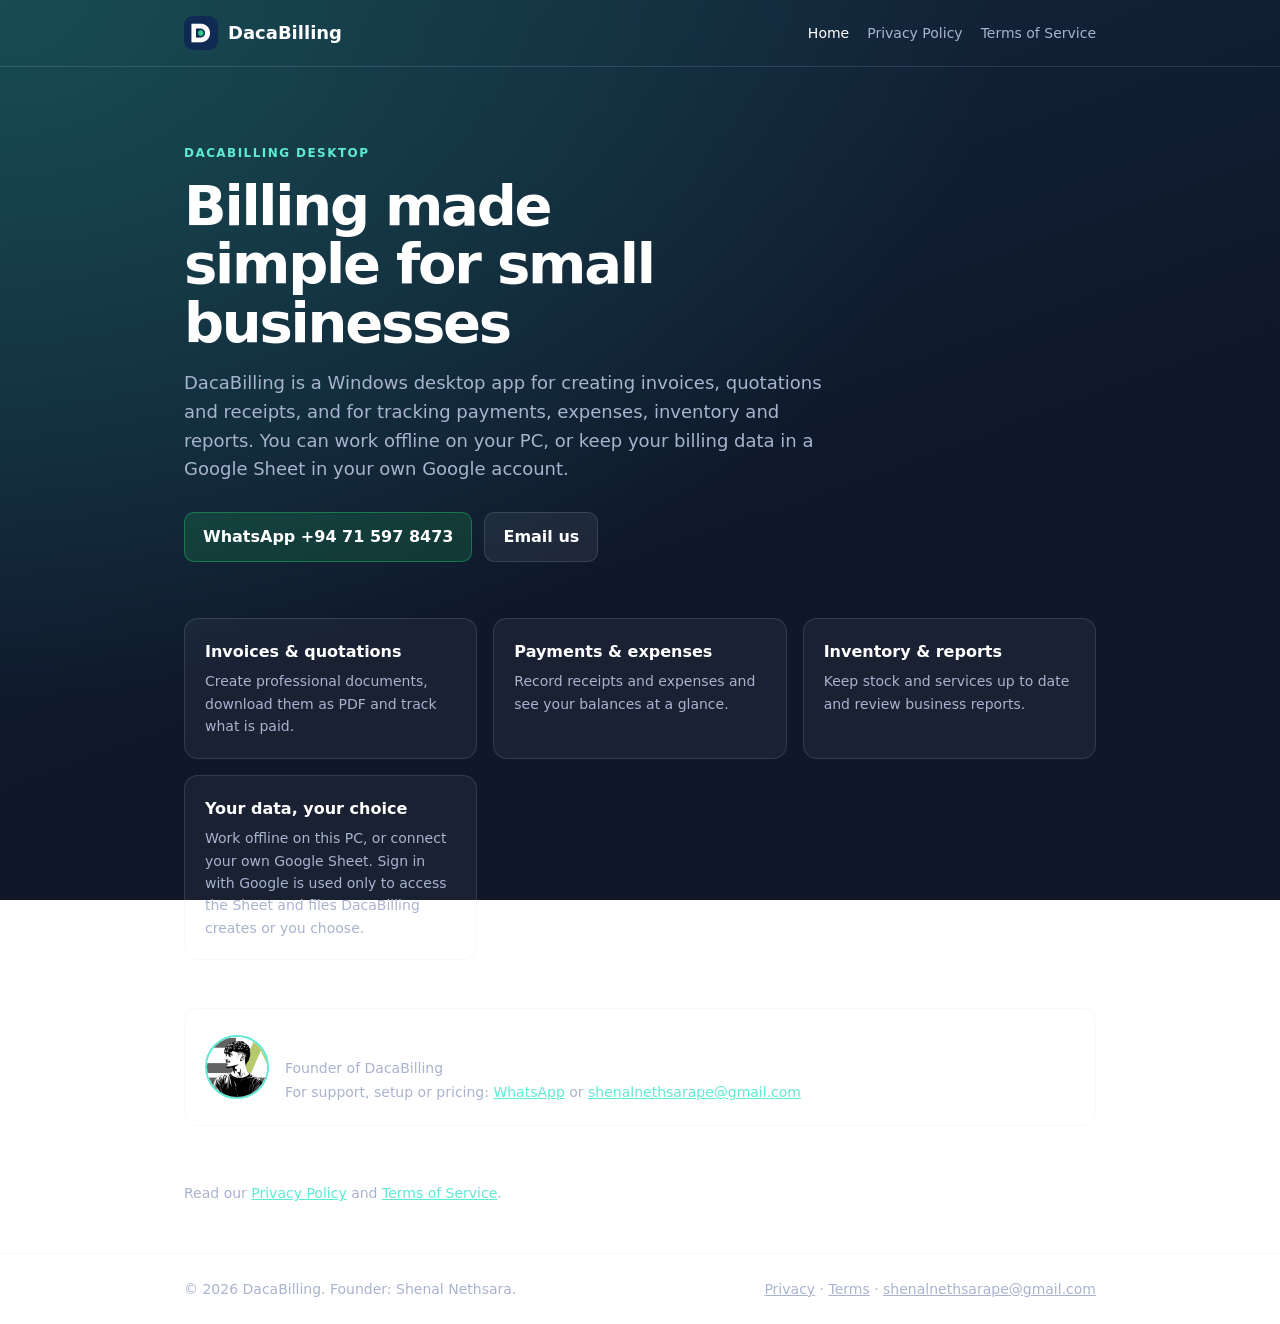
<file: index.html>
<!doctype html><html lang="en"><head><meta charset="utf-8"><meta name="viewport" content="width=device-width,initial-scale=1"><title>DacaBilling – Billing app for Windows</title><meta name="description" content="DacaBilling is a Windows desktop app for invoices, quotations, receipts, inventory and reports."><link rel="icon" href="favicon.png"><link rel="stylesheet" href="style.css"></head><body>
<header><div class="wrap"><a class="brand" href="index.html"><img src="logo.png" alt="">DacaBilling</a><nav><a href="index.html" aria-current="page">Home</a><a href="privacy.html">Privacy Policy</a><a href="terms.html">Terms of Service</a></nav></div></header>
<main class="wrap">
<section class="hero"><span class="kicker">DacaBilling Desktop</span><h1>Billing made simple for small businesses</h1>
<p class="lead">DacaBilling is a Windows desktop app for creating invoices, quotations and receipts, and for tracking payments, expenses, inventory and reports. You can work offline on your PC, or keep your billing data in a Google Sheet in your own Google account.</p>
<div class="btns"><a class="btn wa" href="https://wa.me/94715978473">WhatsApp +94 71 597 8473</a><a class="btn" href="mailto:shenalnethsarape@gmail.com?subject=DacaBilling">Email us</a></div></section>
<section class="grid">
<div class="card"><h3>Invoices &amp; quotations</h3><p>Create professional documents, download them as PDF and track what is paid.</p></div>
<div class="card"><h3>Payments &amp; expenses</h3><p>Record receipts and expenses and see your balances at a glance.</p></div>
<div class="card"><h3>Inventory &amp; reports</h3><p>Keep stock and services up to date and review business reports.</p></div>
<div class="card"><h3>Your data, your choice</h3><p>Work offline on this PC, or connect your own Google Sheet. Sign in with Google is used only to access the Sheet and files DacaBilling creates or you choose.</p></div>
</section>
<section class="card founder"><img src="founder.png" alt="Shenal Nethsara"><div><strong>Shenal Nethsara</strong><p>Founder of DacaBilling</p><p>For support, setup or pricing: <a href="https://wa.me/94715978473">WhatsApp</a> or <a href="mailto:shenalnethsarape@gmail.com">shenalnethsarape@gmail.com</a></p></div></section>
<p class="updated" style="margin-bottom:48px">Read our <a href="privacy.html">Privacy Policy</a> and <a href="terms.html">Terms of Service</a>.</p>
</main>
<footer><div class="wrap"><span>&copy; 2026 DacaBilling. Founder: Shenal Nethsara.</span><span><a href="privacy.html">Privacy</a> &middot; <a href="terms.html">Terms</a> &middot; <a href="mailto:shenalnethsarape@gmail.com">shenalnethsarape@gmail.com</a></span></div></footer></body></html>
</file>
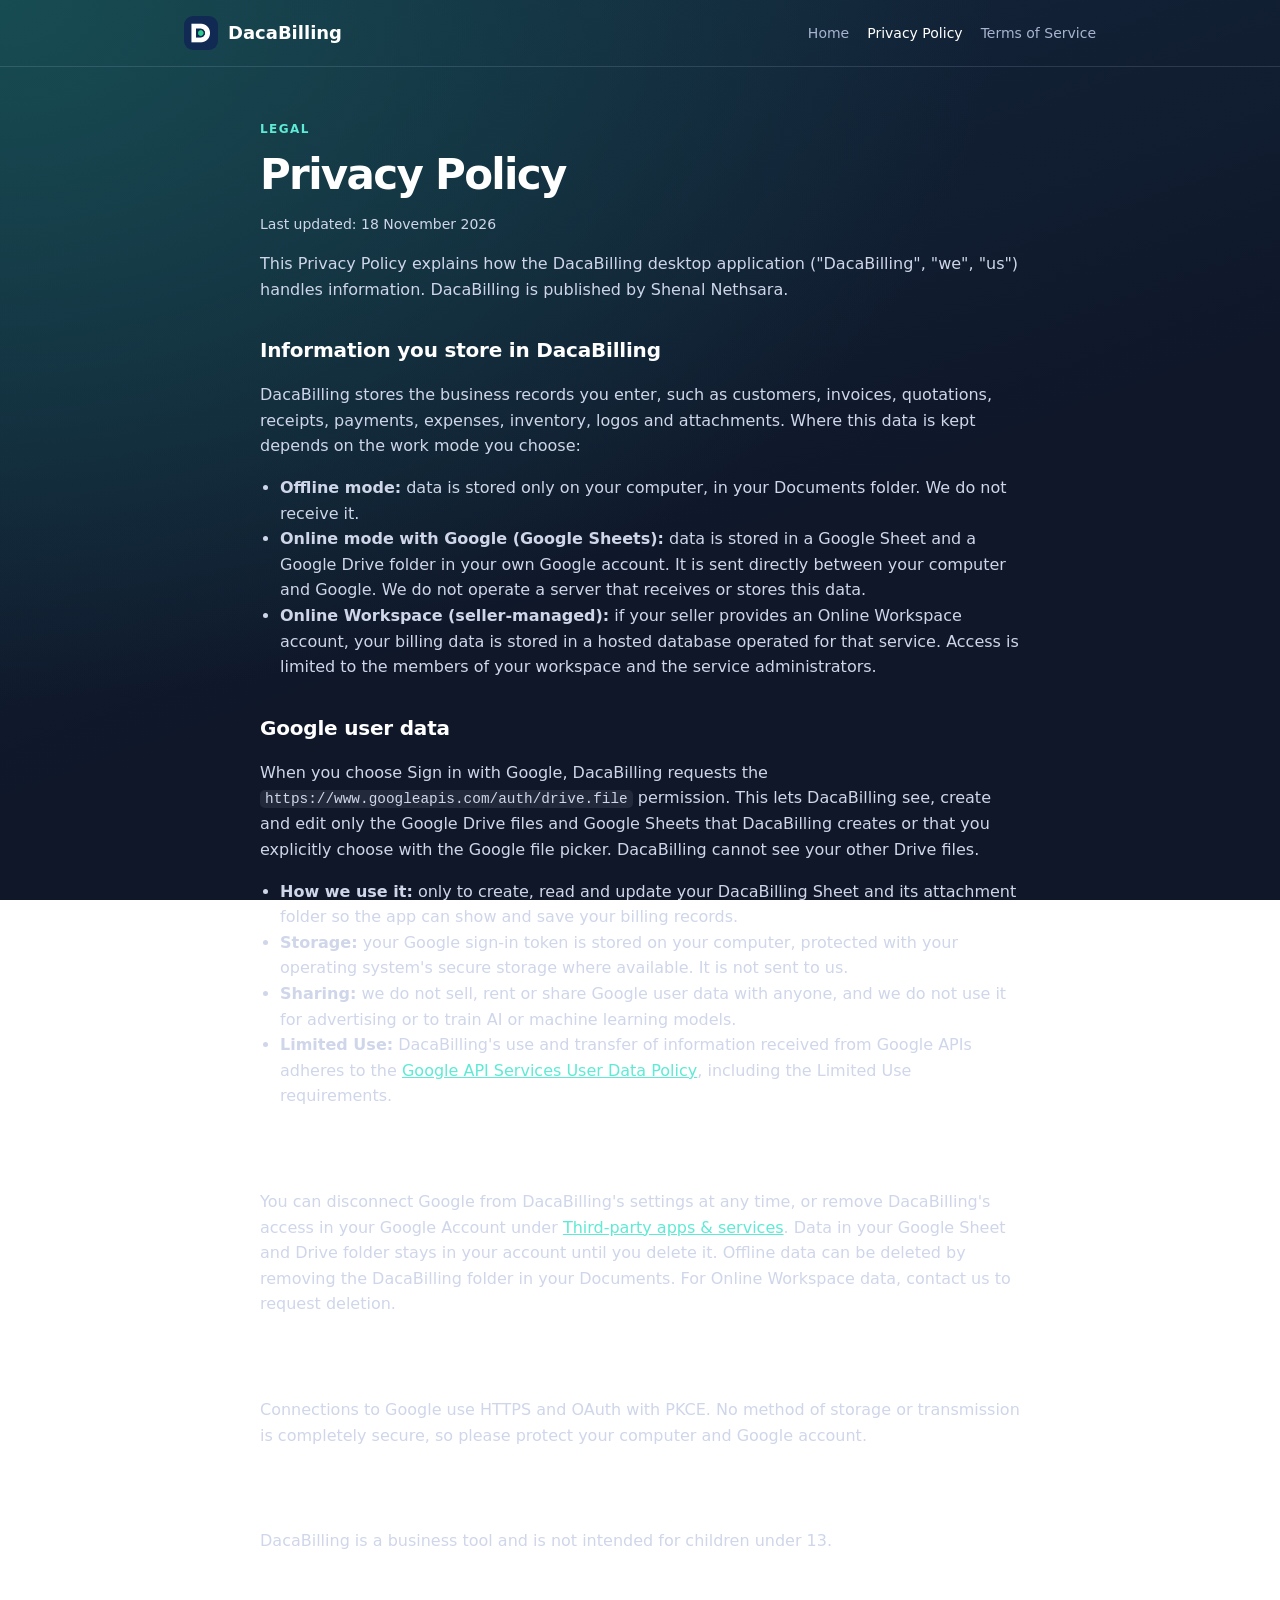
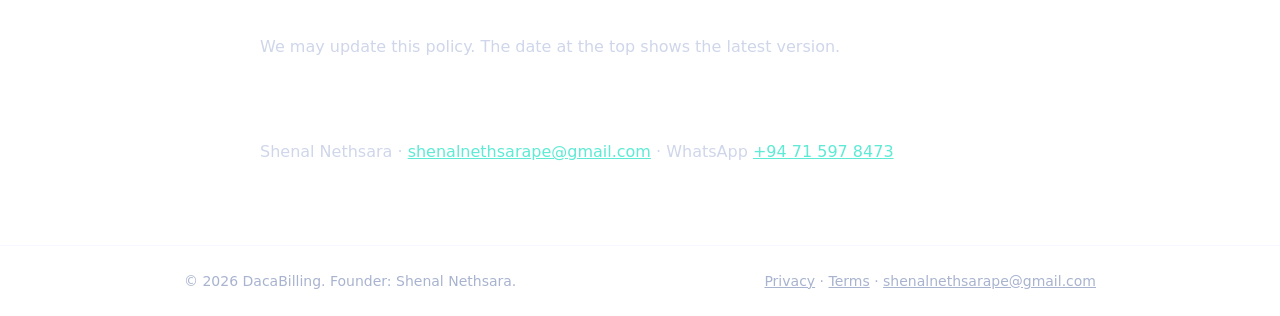
<file: privacy.html>
<!doctype html><html lang="en"><head><meta charset="utf-8"><meta name="viewport" content="width=device-width,initial-scale=1"><title>Privacy Policy – DacaBilling</title><meta name="description" content="How DacaBilling handles your data, including Google user data."><link rel="icon" href="favicon.png"><link rel="stylesheet" href="style.css"></head><body>
<header><div class="wrap"><a class="brand" href="index.html"><img src="logo.png" alt="">DacaBilling</a><nav><a href="index.html">Home</a><a href="privacy.html" aria-current="page">Privacy Policy</a><a href="terms.html">Terms of Service</a></nav></div></header>
<main class="wrap doc"><span class="kicker">Legal</span><h1>Privacy Policy</h1><p class="updated">Last updated: 18 November 2026</p>
<p>This Privacy Policy explains how the DacaBilling desktop application ("DacaBilling", "we", "us") handles information. DacaBilling is published by Shenal Nethsara.</p>
<h2>Information you store in DacaBilling</h2>
<p>DacaBilling stores the business records you enter, such as customers, invoices, quotations, receipts, payments, expenses, inventory, logos and attachments. Where this data is kept depends on the work mode you choose:</p>
<ul>
<li><strong>Offline mode:</strong> data is stored only on your computer, in your Documents folder. We do not receive it.</li>
<li><strong>Online mode with Google (Google Sheets):</strong> data is stored in a Google Sheet and a Google Drive folder in your own Google account. It is sent directly between your computer and Google. We do not operate a server that receives or stores this data.</li>
<li><strong>Online Workspace (seller-managed):</strong> if your seller provides an Online Workspace account, your billing data is stored in a hosted database operated for that service. Access is limited to the members of your workspace and the service administrators.</li>
</ul>
<h2>Google user data</h2>
<p>When you choose Sign in with Google, DacaBilling requests the <code>https://www.googleapis.com/auth/drive.file</code> permission. This lets DacaBilling see, create and edit only the Google Drive files and Google Sheets that DacaBilling creates or that you explicitly choose with the Google file picker. DacaBilling cannot see your other Drive files.</p>
<ul>
<li><strong>How we use it:</strong> only to create, read and update your DacaBilling Sheet and its attachment folder so the app can show and save your billing records.</li>
<li><strong>Storage:</strong> your Google sign-in token is stored on your computer, protected with your operating system's secure storage where available. It is not sent to us.</li>
<li><strong>Sharing:</strong> we do not sell, rent or share Google user data with anyone, and we do not use it for advertising or to train AI or machine learning models.</li>
<li><strong>Limited Use:</strong> DacaBilling's use and transfer of information received from Google APIs adheres to the <a href="https://developers.google.com/terms/api-services-user-data-policy">Google API Services User Data Policy</a>, including the Limited Use requirements.</li>
</ul>
<h2>Removing access and deleting data</h2>
<p>You can disconnect Google from DacaBilling's settings at any time, or remove DacaBilling's access in your Google Account under <a href="https://myaccount.google.com/connections">Third-party apps &amp; services</a>. Data in your Google Sheet and Drive folder stays in your account until you delete it. Offline data can be deleted by removing the DacaBilling folder in your Documents. For Online Workspace data, contact us to request deletion.</p>
<h2>Security</h2>
<p>Connections to Google use HTTPS and OAuth with PKCE. No method of storage or transmission is completely secure, so please protect your computer and Google account.</p>
<h2>Children</h2><p>DacaBilling is a business tool and is not intended for children under 13.</p>
<h2>Changes</h2><p>We may update this policy. The date at the top shows the latest version.</p>
<h2>Contact</h2><p>Shenal Nethsara &middot; <a href="mailto:shenalnethsarape@gmail.com">shenalnethsarape@gmail.com</a> &middot; WhatsApp <a href="https://wa.me/94715978473">+94 71 597 8473</a></p>
</main>
<footer><div class="wrap"><span>&copy; 2026 DacaBilling. Founder: Shenal Nethsara.</span><span><a href="privacy.html">Privacy</a> &middot; <a href="terms.html">Terms</a> &middot; <a href="mailto:shenalnethsarape@gmail.com">shenalnethsarape@gmail.com</a></span></div></footer></body></html>
</file>
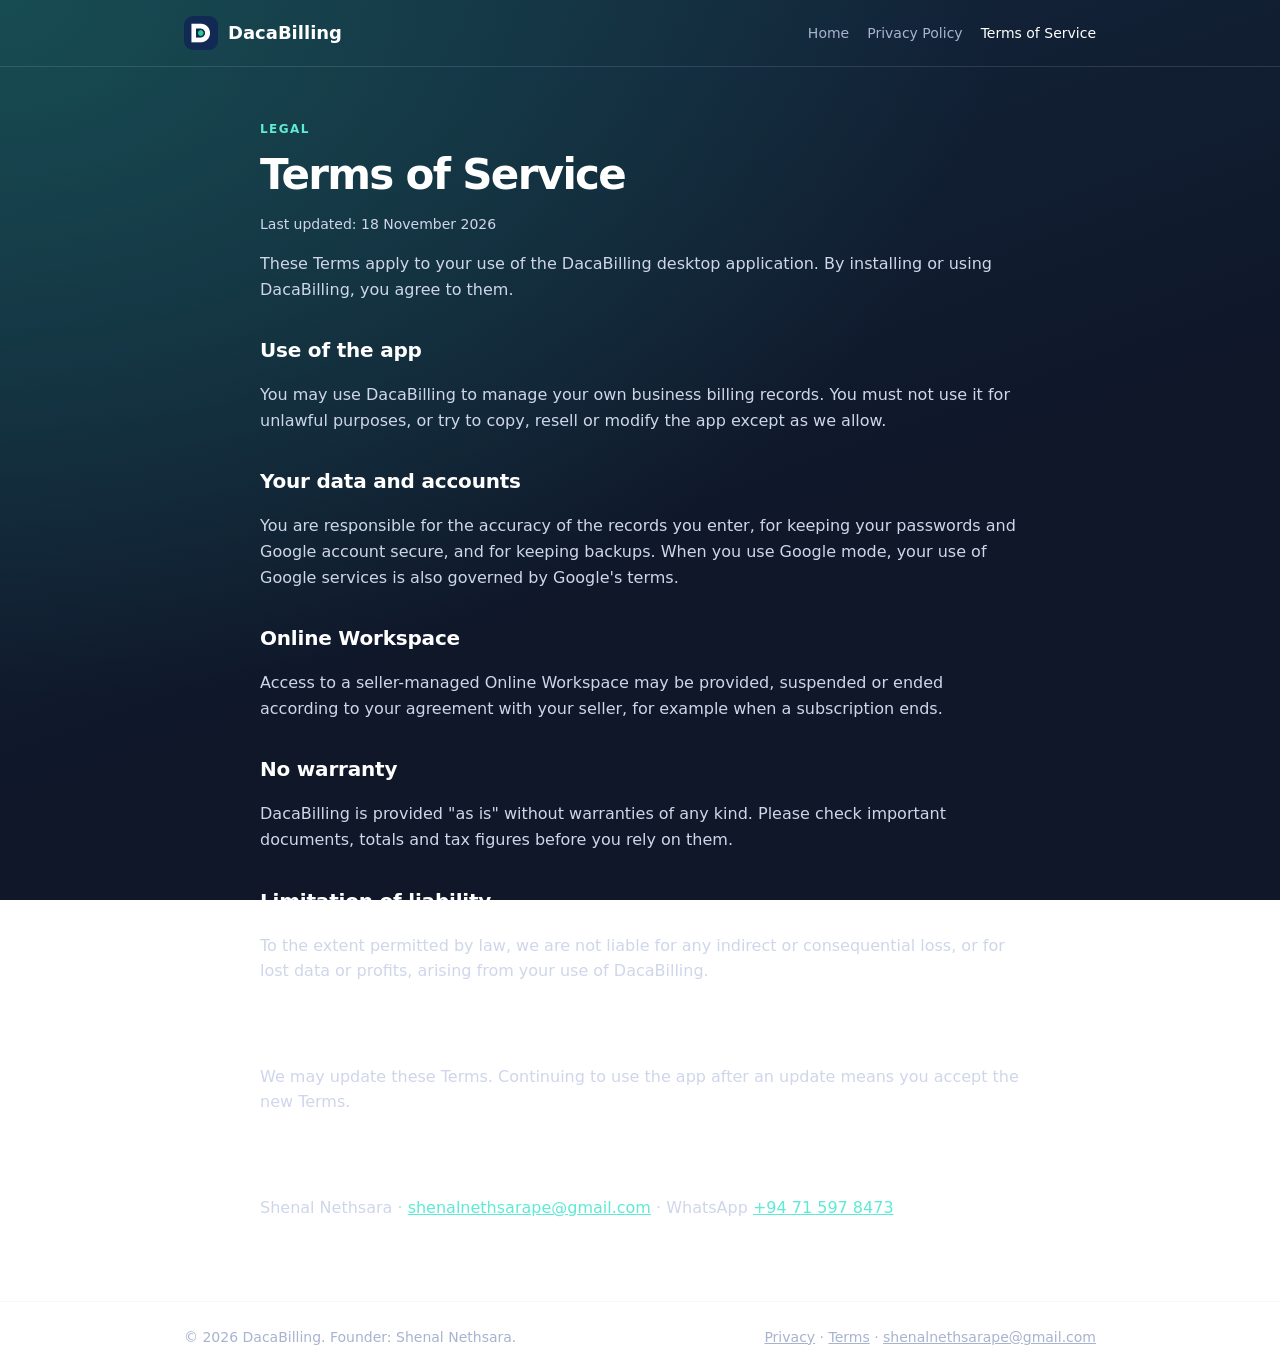
<file: terms.html>
<!doctype html><html lang="en"><head><meta charset="utf-8"><meta name="viewport" content="width=device-width,initial-scale=1"><title>Terms of Service – DacaBilling</title><meta name="description" content="Terms for using the DacaBilling desktop application."><link rel="icon" href="favicon.png"><link rel="stylesheet" href="style.css"></head><body>
<header><div class="wrap"><a class="brand" href="index.html"><img src="logo.png" alt="">DacaBilling</a><nav><a href="index.html">Home</a><a href="privacy.html">Privacy Policy</a><a href="terms.html" aria-current="page">Terms of Service</a></nav></div></header>
<main class="wrap doc"><span class="kicker">Legal</span><h1>Terms of Service</h1><p class="updated">Last updated: 18 November 2026</p>
<p>These Terms apply to your use of the DacaBilling desktop application. By installing or using DacaBilling, you agree to them.</p>
<h2>Use of the app</h2><p>You may use DacaBilling to manage your own business billing records. You must not use it for unlawful purposes, or try to copy, resell or modify the app except as we allow.</p>
<h2>Your data and accounts</h2><p>You are responsible for the accuracy of the records you enter, for keeping your passwords and Google account secure, and for keeping backups. When you use Google mode, your use of Google services is also governed by Google's terms.</p>
<h2>Online Workspace</h2><p>Access to a seller-managed Online Workspace may be provided, suspended or ended according to your agreement with your seller, for example when a subscription ends.</p>
<h2>No warranty</h2><p>DacaBilling is provided "as is" without warranties of any kind. Please check important documents, totals and tax figures before you rely on them.</p>
<h2>Limitation of liability</h2><p>To the extent permitted by law, we are not liable for any indirect or consequential loss, or for lost data or profits, arising from your use of DacaBilling.</p>
<h2>Changes</h2><p>We may update these Terms. Continuing to use the app after an update means you accept the new Terms.</p>
<h2>Contact</h2><p>Shenal Nethsara &middot; <a href="mailto:shenalnethsarape@gmail.com">shenalnethsarape@gmail.com</a> &middot; WhatsApp <a href="https://wa.me/94715978473">+94 71 597 8473</a></p>
</main>
<footer><div class="wrap"><span>&copy; 2026 DacaBilling. Founder: Shenal Nethsara.</span><span><a href="privacy.html">Privacy</a> &middot; <a href="terms.html">Terms</a> &middot; <a href="mailto:shenalnethsarape@gmail.com">shenalnethsarape@gmail.com</a></span></div></footer></body></html>
</file>
<file: style.css>
:root{--bg:#0f1729;--panel:#16213a;--ink:#e6ebf7;--muted:#a8b3cf;--accent:#5eead4;--line:#c7d2fe26;--wa:#25d366}
*{box-sizing:border-box}html{-webkit-text-size-adjust:100%}
body{margin:0;font-family:"Inter",system-ui,-apple-system,"Segoe UI",Roboto,sans-serif;background:radial-gradient(ellipse at 0% 0%,#174c52 0%,transparent 55%),linear-gradient(160deg,#142940,var(--bg) 60%);background-attachment:fixed;color:var(--ink);line-height:1.6;font-size:16px}
a{color:var(--accent)}
.wrap{max-width:960px;margin:0 auto;padding:0 24px}
header{border-bottom:1px solid var(--line)}
header .wrap{display:flex;align-items:center;justify-content:space-between;gap:16px;padding-top:16px;padding-bottom:16px;flex-wrap:wrap}
.brand{display:flex;align-items:center;gap:10px;color:#fff;text-decoration:none;font-weight:700;font-size:18px}
.brand img{width:34px;height:34px;border-radius:9px}
nav{display:flex;gap:18px;font-size:14px}nav a{color:var(--muted);text-decoration:none}nav a:hover,nav a[aria-current]{color:#fff}
.hero{padding:72px 0 48px}
.kicker{color:var(--accent);font-size:12px;font-weight:700;letter-spacing:.12em;text-transform:uppercase}
h1{font-size:clamp(34px,6vw,56px);line-height:1.05;letter-spacing:-.04em;margin:12px 0 16px;color:#fff;max-width:14ch}
.lead{font-size:18px;color:var(--muted);max-width:56ch;margin:0 0 28px}
.btns{display:flex;gap:12px;flex-wrap:wrap}
.btn{display:inline-flex;align-items:center;gap:8px;padding:11px 18px;border-radius:10px;font-weight:600;text-decoration:none;border:1px solid var(--line);color:#fff;background:#ffffff10}
.btn:hover{background:#ffffff20}.btn.wa{background:#25d36626;border-color:#25d36666}
.grid{display:grid;grid-template-columns:repeat(auto-fit,minmax(220px,1fr));gap:16px;padding:8px 0 48px}
.card{background:#ffffff0b;border:1px solid var(--line);border-radius:14px;padding:20px}
.card h3{margin:0 0 6px;font-size:16px;color:#fff}.card p{margin:0;color:var(--muted);font-size:14px}
.founder{display:flex;gap:16px;align-items:center;padding:20px;margin-bottom:56px}
.founder img{width:64px;height:64px;border-radius:50%;background:#fff;border:2px solid var(--accent);flex:none;object-fit:cover}
.founder p{margin:2px 0;color:var(--muted);font-size:14px}.founder strong{color:#fff;font-size:16px}
.doc{padding-top:48px;padding-bottom:64px;max-width:808px}
.doc h1{font-size:clamp(30px,5vw,42px);max-width:none}
.doc h2{color:#fff;font-size:20px;margin:32px 0 8px;letter-spacing:-.01em}
.doc p,.doc li{color:#cfd6ea}.doc ul{padding-left:20px}
.updated{color:var(--muted);font-size:14px}
footer{border-top:1px solid var(--line);padding:24px 0;color:var(--muted);font-size:14px}
footer .wrap{display:flex;justify-content:space-between;gap:12px;flex-wrap:wrap}
footer a{color:var(--muted)}
code{overflow-wrap:anywhere;word-break:break-word;background:#ffffff14;padding:1px 5px;border-radius:5px;font-size:.9em}
</file>
